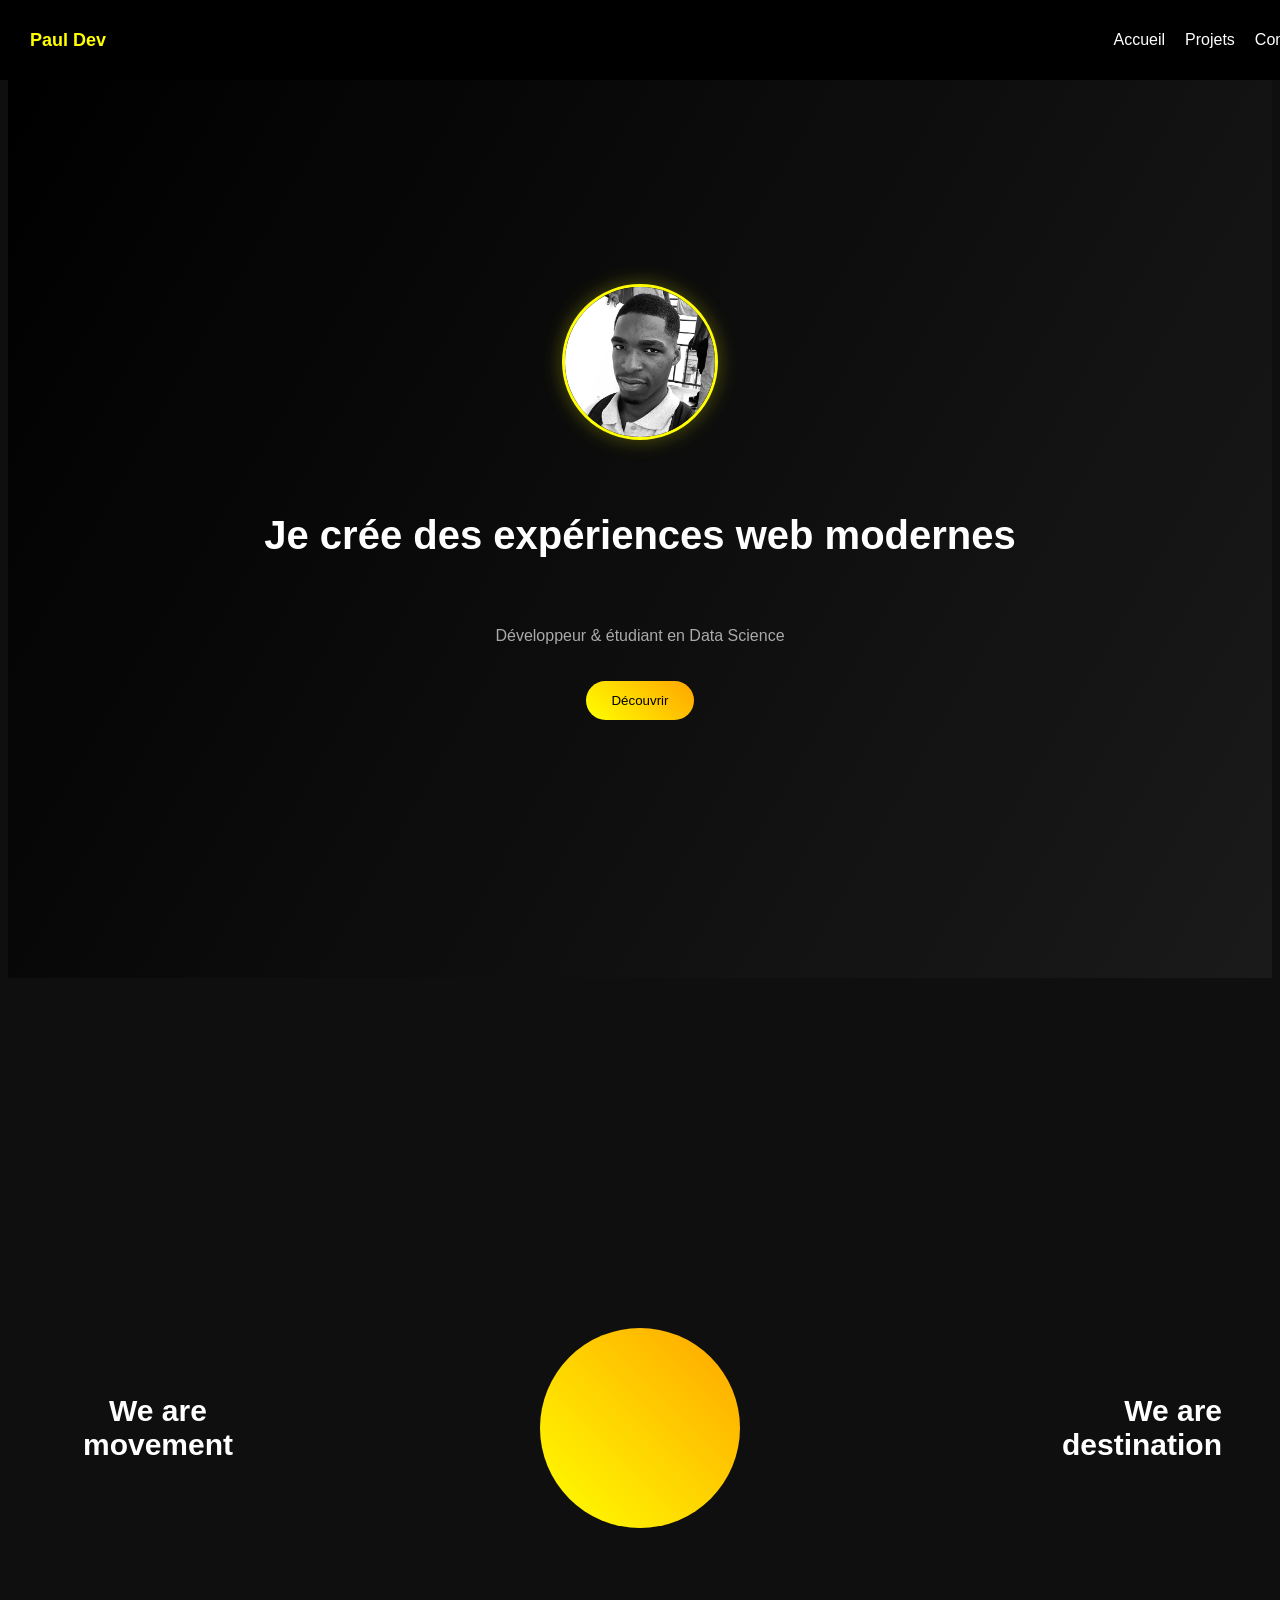
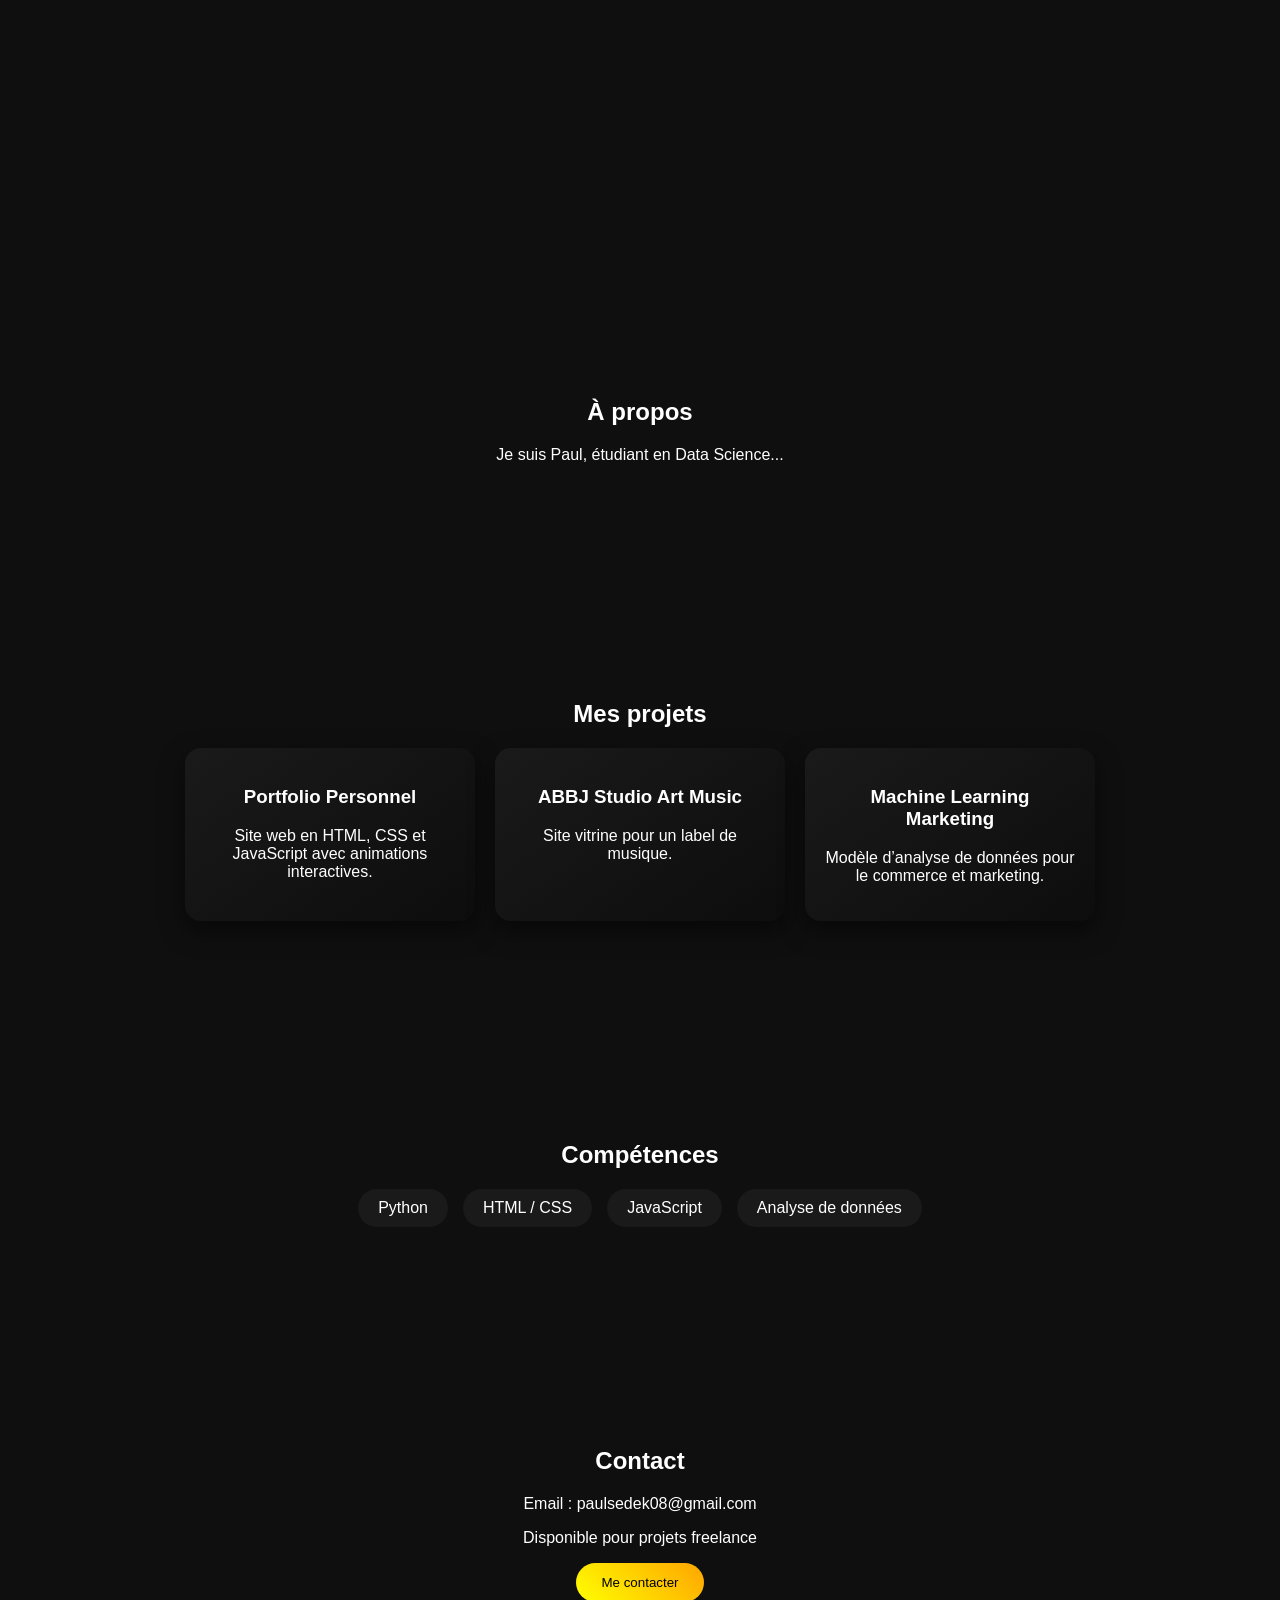
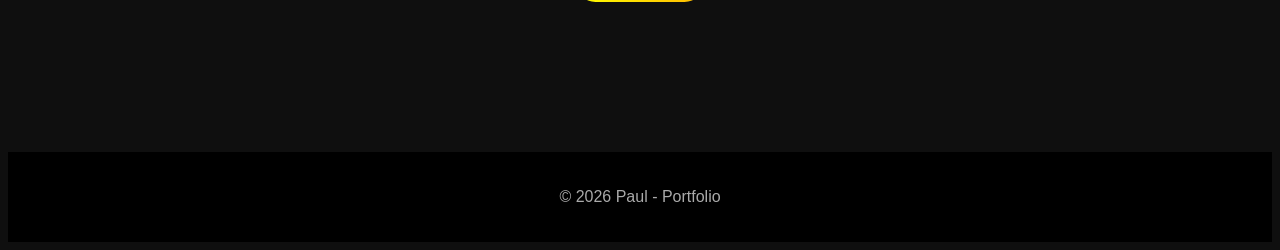
<file: index.html>
<!DOCTYPE html>
<html lang="fr">
<head>
    <meta charset="UTF-8">
    <meta name="viewport" content="width=device-width, initial-scale=1.0">
    <title>Paul Portfolio</title>
    <link rel="stylesheet" href="portefolio.css">
</head>

<body>

<!-- NAVBAR -->
<nav class="navbar">
    <div class="logo">Paul Dev</div>
    <ul class="nav-links">
        <li><a href="#accueil">Accueil</a></li>
        <li><a href="#projets">Projets</a></li>
        <li><a href="#contact">Contact</a></li>
    </ul>
</nav>

<!-- ACCUEIL -->
<section id="accueil" class="hero">
    <img src="photoportofolio.jpeg" alt="Photo de profil" class="profile-photo">
    <h1>Je crée des expériences web modernes</h1>
    <p>Développeur & étudiant en Data Science</p>
    <button id="btn">Découvrir</button>
    <p id="message"></p>
</section>
<section class="split">
    <h2 class="left hidden">We are movement</h2>

    <div class="center hidden">
        <div class="circle"></div>
    </div>

    <h2 class="right hidden">We are destination</h2>
</section>

<!-- A PROPOS -->
<section class="section">
    <h2 class="hidden">À propos</h2>
    <p class="hidden">Je suis Paul, étudiant en Data Science...</p>
</section>

<!-- PROJETS -->
<section id="projets" class="section">
    <h2 class="hidden">Mes projets</h2>

    <div class="projects">

        <div class="card hidden">
            <h3>Portfolio Personnel</h3>
            <p>Site web en HTML, CSS et JavaScript avec animations interactives.</p>
        </div>

        <div class="card hidden">
            <h3>ABBJ Studio Art Music</h3>
            <p>Site vitrine pour un label de musique.</p>
        </div>

        <div class="card hidden">
            <h3>Machine Learning Marketing</h3>
            <p>Modèle d’analyse de données pour le commerce et marketing.</p>
        </div>

    </div>
</section>
<section class="section">
    <h2 class="hidden">Compétences</h2>

    <div class="skills">

        <div class="skill hidden">Python</div>
        <div class="skill hidden">HTML / CSS</div>
        <div class="skill hidden">JavaScript</div>
        <div class="skill hidden">Analyse de données</div>

    </div>
</section>
<!-- CONTACT -->
<section id="contact" class="section">
    <h2 class="hidden">Contact</h2>

    <p class="hidden">Email : paulsedek08@gmail.com</p>
    <p class="hidden">Disponible pour projets freelance</p>

    <button class="hidden" onclick="window.open('https://wa.me/+242053921152', '_blank')">Me contacter</button>
</section>
<script src="pf.js"></script>
<footer>
    <p>© 2026 Paul - Portfolio</p>
</footer>

</body>
</html>
</file>
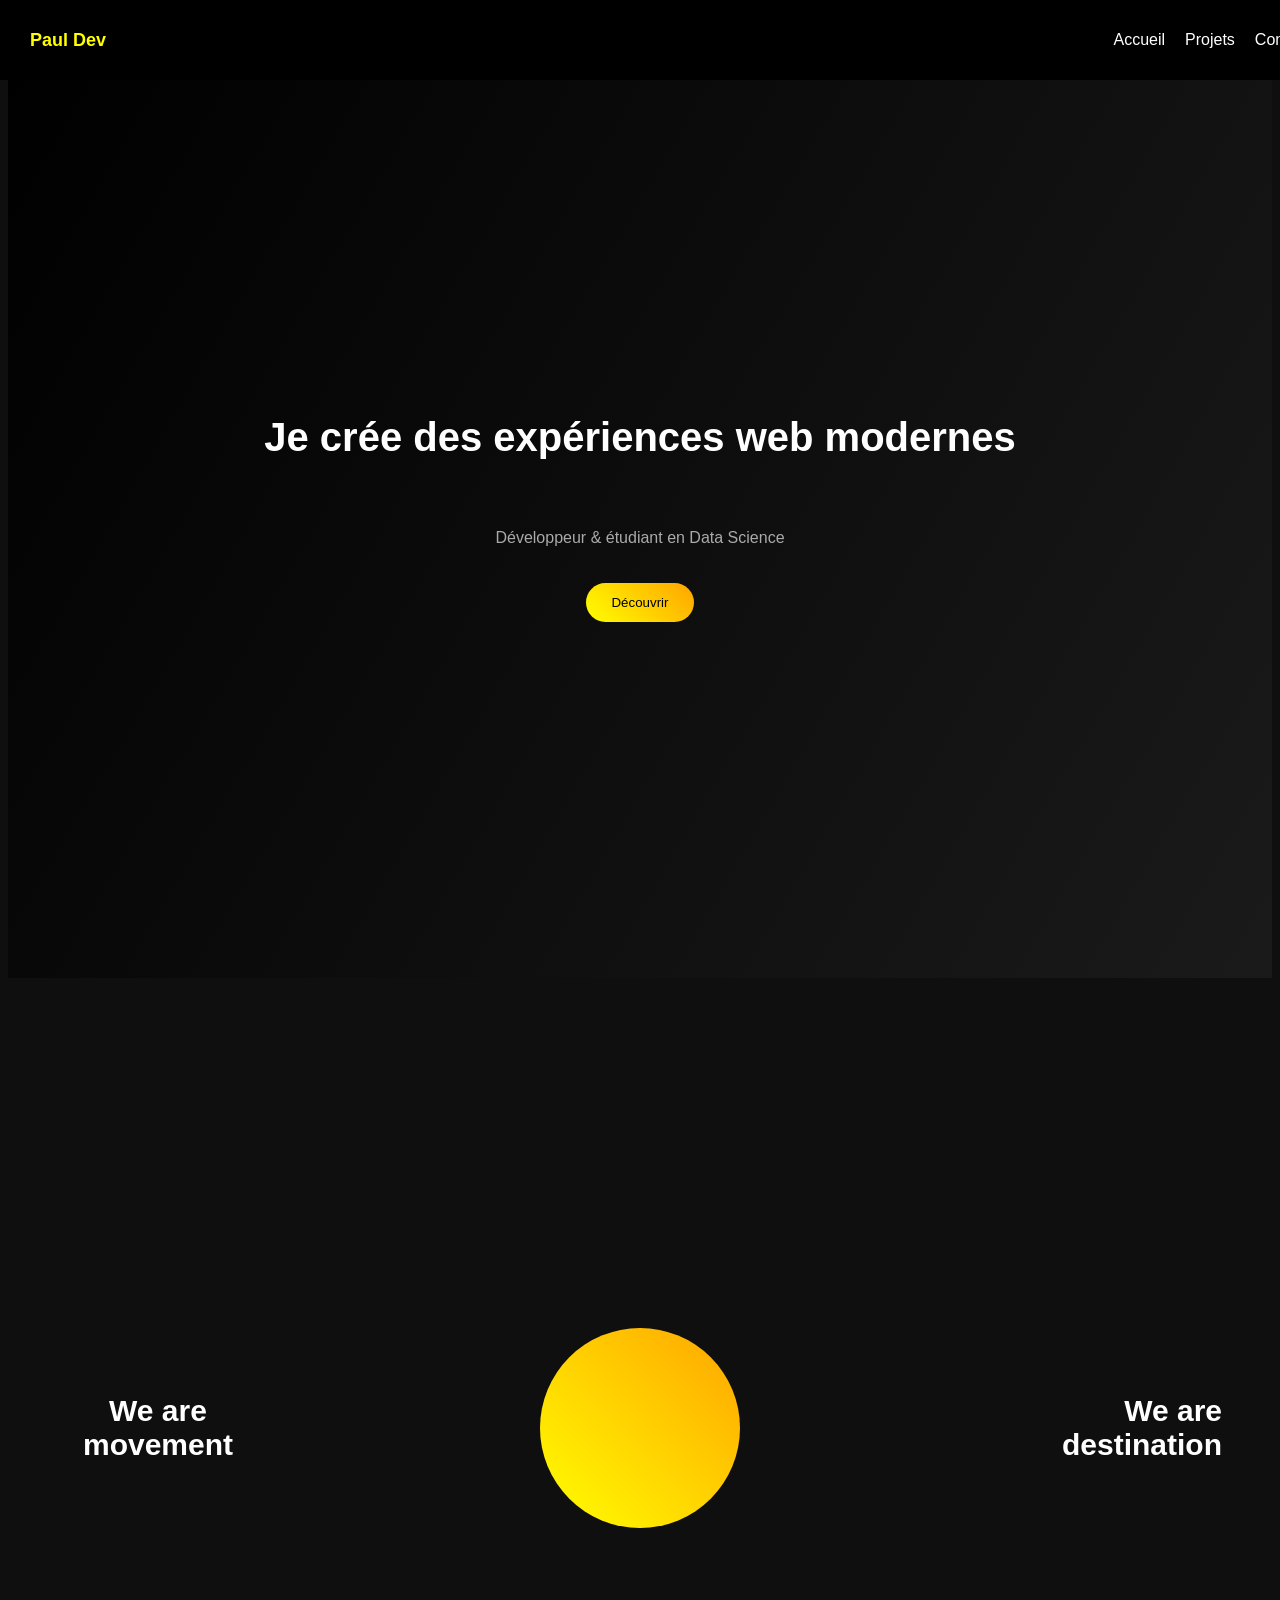
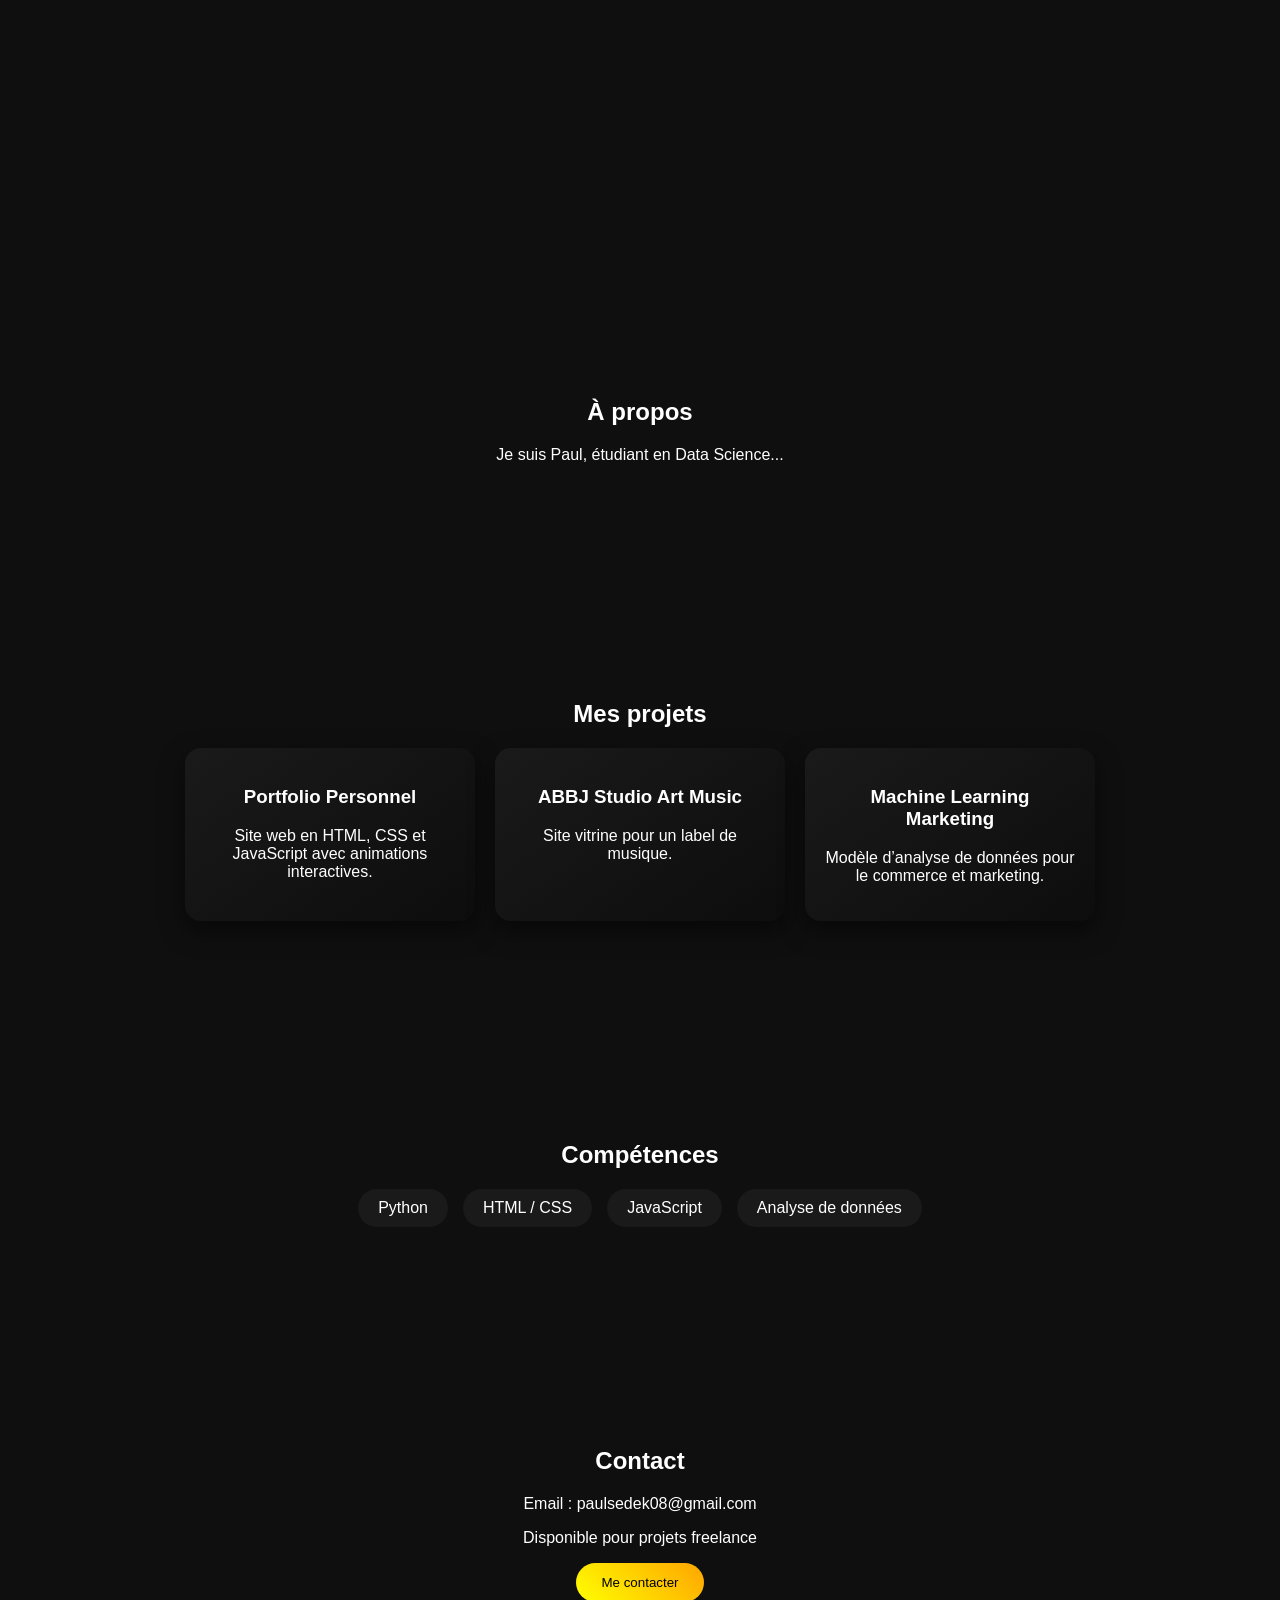
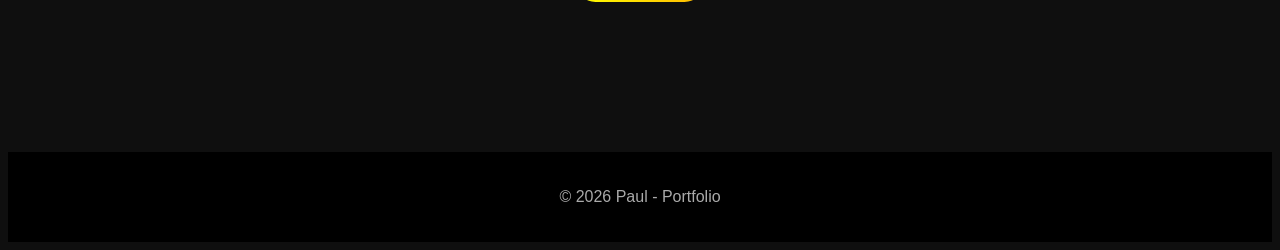
<file: portefolio.html>
<!DOCTYPE html>
<html lang="fr">
<head>
    <meta charset="UTF-8">
    <meta name="viewport" content="width=device-width, initial-scale=1.0">
    <title>Paul Portfolio</title>
    <link rel="stylesheet" href="portefolio.css">
</head>

<body>

<!-- NAVBAR -->
<nav class="navbar">
    <div class="logo">Paul Dev</div>
    <ul class="nav-links">
        <li><a href="#accueil">Accueil</a></li>
        <li><a href="#projets">Projets</a></li>
        <li><a href="#contact">Contact</a></li>
    </ul>
</nav>

<!-- ACCUEIL -->
<section id="accueil" class="hero">
    <h1>Je crée des expériences web modernes</h1>
    <p>Développeur & étudiant en Data Science</p>
    <button id="btn">Découvrir</button>
    <p id="message"></p>
</section>
<section class="split">
    <h2 class="left hidden">We are movement</h2>

    <div class="center hidden">
        <div class="circle"></div>
    </div>

    <h2 class="right hidden">We are destination</h2>
</section>

<!-- A PROPOS -->
<section class="section">
    <h2 class="hidden">À propos</h2>
    <p class="hidden">Je suis Paul, étudiant en Data Science...</p>
</section>

<!-- PROJETS -->
<section id="projets" class="section">
    <h2 class="hidden">Mes projets</h2>

    <div class="projects">

        <div class="card hidden">
            <h3>Portfolio Personnel</h3>
            <p>Site web en HTML, CSS et JavaScript avec animations interactives.</p>
        </div>

        <div class="card hidden">
            <h3>ABBJ Studio Art Music</h3>
            <p>Site vitrine pour un label de musique.</p>
        </div>

        <div class="card hidden">
            <h3>Machine Learning Marketing</h3>
            <p>Modèle d’analyse de données pour le commerce et marketing.</p>
        </div>

    </div>
</section>
<section class="section">
    <h2 class="hidden">Compétences</h2>

    <div class="skills">

        <div class="skill hidden">Python</div>
        <div class="skill hidden">HTML / CSS</div>
        <div class="skill hidden">JavaScript</div>
        <div class="skill hidden">Analyse de données</div>

    </div>
</section>
<!-- CONTACT -->
<section id="contact" class="section">
    <h2 class="hidden">Contact</h2>

    <p class="hidden">Email : paulsedek08@gmail.com</p>
    <p class="hidden">Disponible pour projets freelance</p>

    <button class="hidden">Me contacter</button>
</section>
<script src="pf.js"></script>
<footer>
    <p>© 2026 Paul - Portfolio</p>
</footer>

</body>
</html>
</file>
<file: portefolio.css>
body {
    background: #0f0f0f;
    color: #ffffff;
    font-family: Arial, Helvetica, sans-serif;
    text-align: center;
    padding-top: 70px;
    opacity: 0;
    transition: 1s;
}

button {
    padding: 12px 25px;
    background: linear-gradient(45deg, yellow, orange);
    color: black;
    border: none;
    border-radius: 30px;
    cursor: pointer;
    transition: 0.3s;
}

button:hover {
    transform: scale(1.1);
}

.hidden {
    opacity: 0;
    transform: translateY(60px);
    transition: all 0.8s ease;
}

.show {
    opacity: 1;
    transform: translateY(0);
}

.profile-photo {
    width: 150px;
    height: 150px;
    border-radius: 50%;
    object-fit: cover;
    margin-bottom: 20px;
    border: 3px solid yellow;
    box-shadow: 0 0 20px rgba(255, 255, 0, 0.3);
}
.projects {
    display: flex;
    gap: 20px;
    flex-wrap: wrap;
    justify-content: center;
    margin-top: 20px;
}

.card {
    width: 250px;
    padding: 20px;
    background: linear-gradient(145deg, #1a1a1a, #0d0d0d);
    color: white;
    border-radius: 16px;
    transition: 0.4s;
    box-shadow: 0 10px 25px rgba(0,0,0,0.5);
}

.card:hover {
    transform: translateY(-10px) scale(1.05);
}
.navbar {
    position: fixed;
    top: 0;
    left: 0;
    width: 100%;
    background-color: #000;
    display: flex;
    justify-content: space-between;
    align-items: center;
    padding: 15px 30px;
    z-index: 1000;
}

.logo {
    color: yellow;
    font-weight: bold;
    font-size: 18px;
}

.nav-links {
    list-style: none;
    display: flex;
    gap: 20px;
}

.nav-links a {
    color: white;
    text-decoration: none;
    transition: 0.3s;
}

.nav-links a:hover {
    color: yellow;
}
.navbar.scrolled {
    background-color: rgba(0, 0, 0, 0.9);
    backdrop-filter: blur(8px);
    transition: 0.3s;
}
.hero {
    height: 100vh;
    display: flex;
    flex-direction: column;
    justify-content: center;
    align-items: center;
    gap: 20px;

    background: linear-gradient(120deg, #000000, #1a1a1a);
}

.hero h1 {
    font-size: 40px;
}

.hero p {
    color: #aaa;
}
.split {
    height: 100vh;
    display: flex;
    justify-content: space-between;
    align-items: center;
    padding: 0 50px;
}

.left {
    font-size: 30px;
    max-width: 200px;
}

.right {
    font-size: 30px;
    max-width: 200px;
    text-align: right;
}

.center {
    flex: 1;
    display: flex;
    justify-content: center;
}

/* Cercle animé */
.circle {
    width: 200px;
    height: 200px;
    border-radius: 50%;
    background: linear-gradient(45deg, yellow, orange);
    animation: float 3s ease-in-out infinite;
}

@keyframes float {
    0% { transform: translateY(0px); }
    50% { transform: translateY(-20px); }
    100% { transform: translateY(0px); }
}
.skills {
    display: flex;
    gap: 15px;
    flex-wrap: wrap;
    justify-content: center;
    margin-top: 20px;
}

.skill {
    padding: 10px 20px;
    background: #1a1a1a;
    border-radius: 20px;
    transition: 0.3s;
}

.skill:hover {
    background: yellow;
    color: black;
}
html {
    scroll-behavior: smooth;
}
footer {
    margin-top: 50px;
    padding: 20px;
    background: #000;
    color: #aaa;
}
.section {
    padding: 100px 20px;
}
</file>
